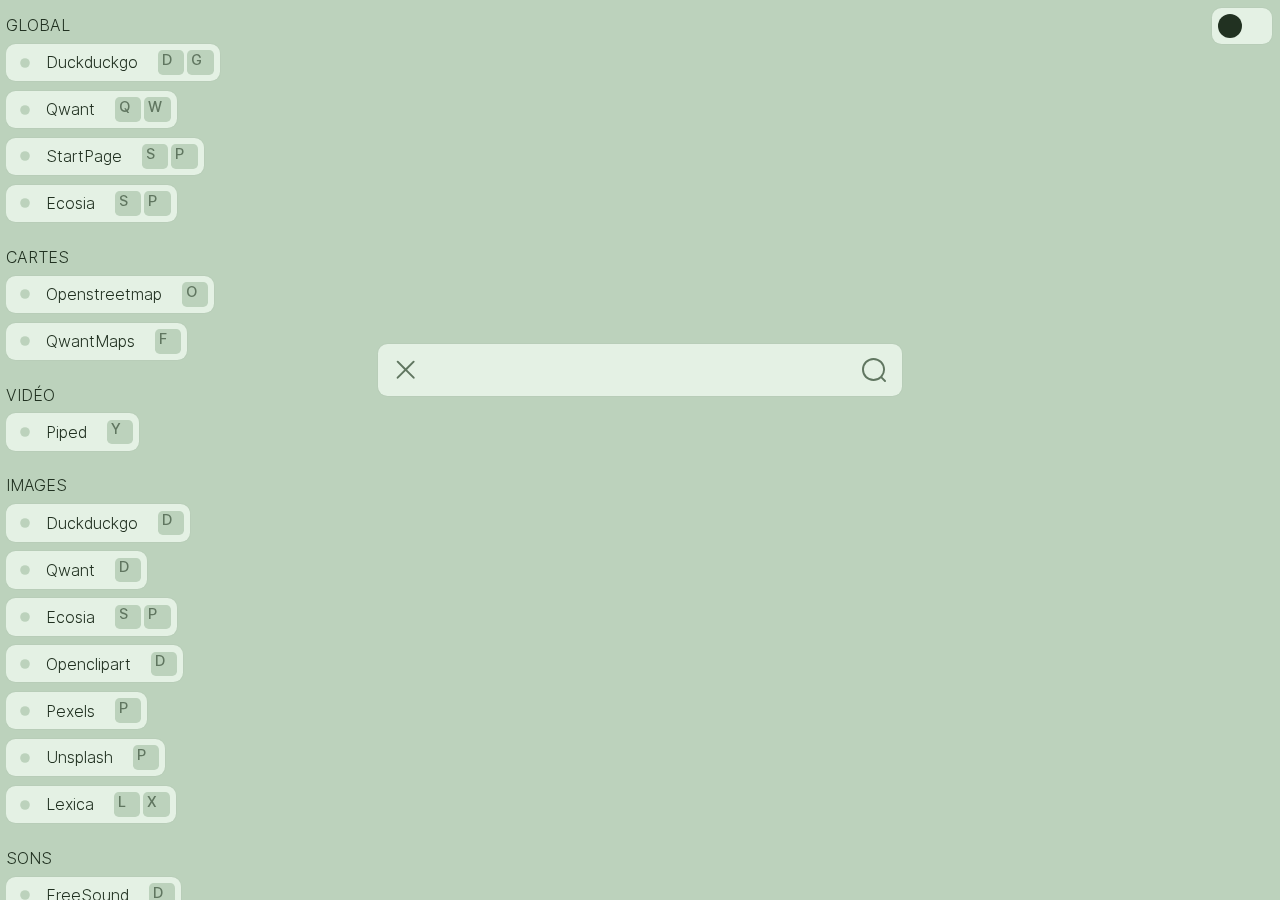
<file: index.html>
<!DOCTYPE html>
<html lang="fr">
  <head>
    <meta charset="UTF-8" />
    <meta http-equiv="X-UA-Compatible" content="IE=edge" />
    <meta name="viewport" content="width=device-width, initial-scale=1.0" />
    <meta name="color-scheme" content="light dark" />
    <link rel="stylesheet" href="/css/normalize.css" />
    <link rel="stylesheet" href="/css/style.css" />
    <title>New Search</title>
  </head>

  <body>
    <div id="main">
      <div class="invertTheme">
        <label class="switch">
          <input type="checkbox" onclick="invertTheme()" />
          <span class="slider"></span>
        </label>
      </div>
      <div id="content">
        <form id="search-form">
          <section id="search-menu">
            <button id="reset" type="reset" aria-label="reset">
              <svg width="24" height="24" viewBox="0 0 24 24" xmlns="http://www.w3.org/2000/svg">
                <path
                  d="M6.28 5.22a.75.75 0 0 0-1.06 1.06l5.47 5.47-5.47 5.47a.75.75 0 1 0 1.06 1.06l5.47-5.47 5.47 5.47a.75.75 0 1 0 1.06-1.06l-5.47-5.47 5.47-5.47a.75.75 0 0 0-1.06-1.06l-5.47 5.47-5.47-5.47z"
                ></path>
              </svg>
            </button>
            <input type="text" id="search-input" aria-label="search" />
            <button id="submit" type="submit" aria-label="submit">
              <svg width="32" height="32" viewBox="0 0 32 32" xmlns="http://www.w3.org/2000/svg">
                <path
                  d="M24.317 22.959a11.474 11.474 0 0 0 2.723-7.439C27.04 9.158 21.882 4 15.52 4 9.158 4 4 9.158 4 15.52c0 6.362 5.158 11.52 11.52 11.52 2.836 0 5.432-1.024 7.439-2.723l3.402 3.402a.96.96 0 1 0 1.358-1.358l-3.402-3.402zm.803-7.439a9.6 9.6 0 1 1-19.2 0 9.6 9.6 0 0 1 19.2 0z"
                ></path>
              </svg>
            </button>
          </section>
        </form>

        <form id="search-engine">
          <!-- choices of search engines -->

          <div class="search-checkbox search-section">
            <h3>Global</h3>
          </div>

          <div class="search-checkbox">
            <label class="search-label" for="duckduckgo">
              <input id="duckduckgo" class="select-engine" type="checkbox" value="https://duckduckgo.com/?q=" />
              <span class="checkbox-button"></span>
              <!-- <img class="fav-icon" src="https://duckduckgo.com/favicon.ico" /> -->
              <h3>Duckduckgo</h3>
              <span class="alt">D</span>
              <span class="alt">G</span>
            </label>
          </div>

          <div class="search-checkbox">
            <label class="search-label" for="qwant">
              <input id="qwant" class="select-engine" type="checkbox" value="https://www.qwant.com/?l=fr&q=" />
              <span class="checkbox-button"></span>
              <!-- <img class="fav-icon" src="https://www.qwant.com/public/favicon-96.d39e5aa667ce65e3682b40a29556b70a.png" /> -->
              <h3>Qwant</h3>
              <span class="alt">Q</span>
              <span class="alt">W</span>
            </label>
          </div>

          <div class="search-checkbox">
            <label class="search-label" for="startpage">
              <input id="startpage" class="select-engine" type="checkbox" value="https://www.startpage.com/do/dsearch?query=" />
              <span class="checkbox-button"></span>
              <h3>StartPage</h3>
              <span class="alt">S</span>
              <span class="alt">P</span>
            </label>
          </div>

          <div class="search-checkbox">
            <label class="search-label" for="ecosia">
              <input id="ecosia" class="select-engine" type="checkbox" value="https://www.ecosia.org/search?method=index&q=" />
              <span class="checkbox-button"></span>
              <h3>Ecosia</h3>
              <span class="alt">S</span>
              <span class="alt">P</span>
            </label>
          </div>

          <div class="search-checkbox search-section">
            <h3>Cartes</h3>
          </div>

          <div class="search-checkbox">
            <label class="search-label" for="osmaps">
              <input id="osmaps" class="select-engine" type="checkbox" value="https://www.openstreetmap.org/search?query=" />
              <span class="checkbox-button"></span>
              <h3>Openstreetmap</h3>
              <span class="alt">O</span>
            </label>
          </div>

          <div class="search-checkbox">
            <label class="search-label" for="qwantmaps">
              <input id="qwantmaps" class="select-engine" type="checkbox" value="https://www.qwant.com/maps/?q=" />
              <span class="checkbox-button"></span>
              <!-- <img class="fav-icon" src="https://www.qwant.com/maps/statics/images/favicon.svg" /> -->
              <h3>QwantMaps</h3>
              <span class="alt">F</span>
            </label>
          </div>

          <div class="search-checkbox search-section">
            <h3>Vidéo</h3>
          </div>

          <div class="search-checkbox">
            <label class="search-label" for="piped">
              <input id="piped" class="select-engine" type="checkbox" value="https://piped.kavin.rocks/results?search_query=" />
              <span class="checkbox-button"></span>
              <h3>Piped</h3>
              <span class="alt">Y</span>
            </label>
          </div>

          <div class="search-checkbox search-section">
            <h3>Images</h3>
          </div>

          <div class="search-checkbox">
            <label class="search-label" for="duckduckgo-image">
              <input id="duckduckgo-image" class="select-engine" type="checkbox" value="https://duckduckgo.com/?iax=images&ia=images&q=" />
              <span class="checkbox-button"></span>
              <h3>Duckduckgo</h3>
              <span class="alt">D</span>
            </label>
          </div>

          <div class="search-checkbox">
            <label class="search-label" for="qwant-image">
              <input id="qwant-image" class="select-engine" type="checkbox" value="https://www.qwant.com/?l=fr&t=images&q=" />
              <span class="checkbox-button"></span>
              <h3>Qwant</h3>
              <span class="alt">D</span>
            </label>
          </div>

          <div class="search-checkbox">
            <label class="search-label" for="ecosia-image">
              <input id="ecosia-image" class="select-engine" type="checkbox" value="https://www.ecosia.org/images?q=" />
              <span class="checkbox-button"></span>
              <h3>Ecosia</h3>
              <span class="alt">S</span>
              <span class="alt">P</span>
            </label>
          </div>

          <div class="search-checkbox">
            <label class="search-label" for="openclipart">
              <input id="openclipart" class="select-engine" type="checkbox" value="https://openclipart.org/search/?query=" />
              <span class="checkbox-button"></span>
              <h3>Openclipart</h3>
              <span class="alt">D</span>
            </label>
          </div>

          <div class="search-checkbox">
            <label class="search-label" for="pexels">
              <input id="pexels" class="select-engine" type="checkbox" value="https://www.pexels.com/fr-fr/chercher/" />
              <span class="checkbox-button"></span>
              <h3>Pexels</h3>
              <span class="alt">P</span>
            </label>
          </div>

          <div class="search-checkbox">
            <label class="search-label" for="unsplash">
              <input id="unsplash" class="select-engine" type="checkbox" value="https://unsplash.com/fr/s/photos/" />
              <span class="checkbox-button"></span>
              <h3>Unsplash</h3>
              <span class="alt">P</span>
            </label>
          </div>

          <div class="search-checkbox">
            <label class="search-label" for="lexica">
              <input id="lexica" class="select-engine" type="checkbox" value="https://lexica.art/?q=" />
              <span class="checkbox-button"></span>
              <h3>Lexica</h3>
              <span class="alt">L</span>
              <span class="alt">X</span>
            </label>
          </div>

          <div class="search-checkbox search-section">
            <h3>Sons</h3>
          </div>

          <div class="search-checkbox">
            <label class="search-label" for="freesound">
              <input id="freesound" class="select-engine" type="checkbox" value="https://freesound.org/search/?q=" />
              <span class="checkbox-button"></span>
              <h3>FreeSound</h3>
              <span class="alt">D</span>
            </label>
          </div>

          <div class="search-checkbox search-section">
            <h3>Dicos & Encyclos</h3>
          </div>

          <div class="search-checkbox">
            <label class="search-label" for="wikipedia">
              <input id="wikipedia" class="select-engine" type="checkbox" value="https://secure.wikimedia.org/wikipedia/fr/wiki/Special:Search?search=" />
              <span class="checkbox-button"></span>
              <h3>Wikipedia</h3>
              <span class="alt">W</span>
            </label>
          </div>

          <div class="search-checkbox">
            <label class="search-label" for="cnrtl-def">
              <input id="cnrtl-def" class="select-engine" type="checkbox" value="http://www.cnrtl.fr/definition/" />
              <span class="checkbox-button"></span>
              <h3>Cntrl définition</h3>
              <span class="alt">W</span>
            </label>
          </div>

          <div class="search-checkbox search-section">
            <h3>Mots</h3>
          </div>

          <div class="search-checkbox">
            <label class="search-label" for="cnrtl-syn">
              <input id="cnrtl-syn" class="select-engine" type="checkbox" value="http://www.cnrtl.fr/synonymie/" />
              <span class="checkbox-button"></span>
              <h3>Cntrl synonyme</h3>
              <span class="alt">W</span>
            </label>
          </div>

          <div class="search-checkbox">
            <label class="search-label" for="synonymo">
              <input id="synonymo" class="select-engine" type="checkbox" value="http://www.synonymo.fr/synonyme/" />
              <span class="checkbox-button"></span>
              <h3>Synonymo</h3>
              <span class="alt">W</span>
            </label>
          </div>

          <div class="search-checkbox search-section">
            <h3>Autre</h3>
          </div>

          <div class="search-checkbox">
            <label class="search-label" for="reddit">
              <input id="reddit" class="select-engine" type="checkbox" value="http://www.reddit.com/search?q=" />
              <span class="checkbox-button"></span>
              <h3>Reddit</h3>
              <span class="alt">R</span>
            </label>
          </div>

          <div class="search-checkbox">
            <label class="search-label" for="imdb">
              <input id="imdb" class="select-engine" type="checkbox" value="http://www.imdb.com/find?q=" />
              <span class="checkbox-button"></span>
              <h3>IMDB</h3>
              <span class="alt">T</span>
            </label>
          </div>

          <div class="search-checkbox">
            <label class="search-label" for="hackernews">
              <input
                id="hackernews"
                class="select-engine"
                type="checkbox"
                value="https://hn.algolia.com/?sort=byPopularity&prefix=false&page=0&dateRange=all&type=all&query="
              />
              <span class="checkbox-button"></span>
              <h3>HackerNews</h3>
              <span class="alt">S</span>
            </label>
          </div>

          <div class="search-checkbox">
            <label class="search-label" for="whois">
              <input id="whois" class="select-engine" type="checkbox" value="http://whois.domaintools.com/" />
              <span class="checkbox-button"></span>
              <h3>Whois</h3>
              <span class="alt">E</span>
            </label>
          </div>

          <div class="search-checkbox">
            <label class="search-label" for="opensubs">
              <input id="opensubs" class="select-engine" type="checkbox" value="http://www.opensubtitles.org/fr/search2/sublanguageid-fre/moviename-" />
              <span class="checkbox-button"></span>
              <h3>Opensubtitles</h3>
              <span class="alt">X</span>
            </label>
          </div>

          <div class="search-checkbox">
            <label class="search-label">
              <a href="http://fr.wikipedia.org/wiki/Special:Random" target="_blank" rel="noopener">
                <h3>Wikipedia Random</h3>
              </a>
              <span class="alt">W</span>
              <span class="alt">R</span>
            </label>
          </div>

          <div class="links"></div>

          <!-- <div class="search-checkbox">
              <label class="selectlabel" for="dico">
                <input id="dico" class="select-engine" type="checkbox" hidden />
                <select name="searchEngineselect2" id="searchEngineselect2" onChange="document.getElementById('dico').checked = true;">
                  <option>Dictionary</option>
                  <option value="http://www.smartdefine.org/">&nbsp;Smart define</option>
                  <option value="http://www.onelook.com/?w=">&nbsp;One look</option>
                  <option value="http://www.lexic.us/definition-of/">&nbsp;Lexic.us</option>
                  <option value="http://www.synonym.com/synonyms/">&nbsp;Synonyms</option>
                  <option value="http://www.theconjugator.com/la/conjugaison/du/verbe/">&nbsp;Conjugator</option>
                  <option stared="true" value="http://thesaurus.reference.com/search?q=">&nbsp;Thesaurus.com</option>
                  <option value="http://www.etymonline.com/index.php?search=">&nbsp;Etymology</option>
                  <option value="http://www.urbandictionary.com/define.php?term=">&nbsp;Urban dico (1)</option>
                  <option value="http://www.cnrtl.fr/definition/">&nbsp;Cnrtl définition</option>
                  <option value="http://www.cnrtl.fr/synonymie/">&nbsp;Cnrtl Synonymie</option>
                  <option value="http://portail.atilf.fr/cgi-bin/dico1look.pl?strippedhw=&headword=">&nbsp;Français classique</option>
                  <option value="http://francois.gannaz.free.fr/Littre/xmlittre.php?submit=Rechercher&requete=">&nbsp;XMLittré</option>
                  <option value="http://www.dictionnaire.exionnaire.com/que-signifie.php?application=rime&mot=">&nbsp;Rimes</option>
                  <option value="http://www.languefrancaise.net/bob/liste.php?submit=&moduless=siterech&motsclef=">&nbsp;Argot</option>
                  <option value="http://www.mediadico.com/dictionnaire/definition/">&nbsp;Mediadico</option>
                  <option value="http://bescherelle.leconjugueur.com/frconjugue.php?verbe=">&nbsp;Conjugaison</option>
                  <option value="http://bonpatron.com/?submitbutton=Vérifier le texte&typedText=">&nbsp;BonPatron</option>
                  <option value="http://www.qwika.com/find-fr/">&nbsp;Qwika</option>
                  <option value="http://www.wolframalpha.com/input/?i=">&nbsp;WolframAlpha</option>
                </select>
              </label>
            </div>

            <div class="search-checkbox">
              <label class="selectlabel" for="translate">
                <input id="translate" class="select-engine" type="checkbox" hidden />
                <select name="searchEngineselect" id="searchEngineselect" onChange="document.getElementById('translate').checked = true;">
                  <option>Translations</option>
                  <option value="https://dict.leo.org/allemand-fran%C3%A7ais/">&nbsp;Leo français/allemand (5)</option>
                  <option value="https://dict.leo.org/anglais-fran%C3%A7ais/">&nbsp;Leo fr <> de (6)</option>
                  <option value="http://www.linguee.fr/francais-anglais/search?query=">&nbsp;Linguee en <> fr</option>
                  <option value="http://www.linguee.fr/francais-allemand/search?query=">&nbsp;Linguee de <> fr</option>
                  <option value="http://www.linguee.fr/francais-espagnol/search?query=">&nbsp;Linguee es <> fr</option>
                  <option value="http://enfr.dict.cc/?s=">&nbsp;Dict.cc en <> fr</option>
                  <option value="http://defr.dict.cc/?s=">&nbsp;Dict.cc de <> fr</option>
                </select>
              </label>
            </div>

			<div class="search-checkbox">
              <label class="selectlabel" for="spellcheck">
                <input id="spellcheck" class="select-engine" type="checkbox" hidden />
                <select name="searchEngineselect" id="searchEngineselect" onChange="document.getElementById('spellcheck').checked = true;">
                  <option>SpellCheck</option>
                  <option value="http://www.spellcheck.net/">&nbsp;anglais</option>
                  <option value="http://www.spellcheck.net/german_spell_checker.html">&nbsp;allemand</option>
                  <option value="https://www.spellchecker.net/espanol/">&nbsp;espagnol</option>
                  <option value="http://bonpatron.com/">&nbsp;français</option>
                </select>
              </label>
            </div>

            <div class="search-checkbox">
              <label class="selectlabel" for="misc">
                <input id="misc" class="select-engine" type="checkbox" hidden />
                <select name="searchEngineselect3" id="searchEngineselect3" onChange="document.getElementById('misc').checked = true;">
                  <option>Others</option>
                  <option value="http://www.rottentomatoes.com/search/?search=">&nbsp;Rotten Tomatoes (0)</option>
                  <option value="http://www.archive.org/search.php?query=">&nbsp;Archive.org</option>
                  <option value="http://www.tvrage.com/search.php?jumpMenu=All&search=">&nbsp;Tv Rage</option>
                  <option value="http://www.discogs.com/search?q=">&nbsp;Discogs (2)</option>
                  <option value="http://www.last.fm/music/">&nbsp;Last.fm</option>
                  <option value="http://www.myspace.com/search/Music?q=">&nbsp;Myspace</option>
                  <option value="http://www.music-map.com/">&nbsp;Music map</option>
                  <option value="http://hypem.com/search/">&nbsp;Hype machine</option>
                  <option value="http://www.mixcloud.com/search/?mixcloud_query=">&nbsp;Mixcloud</option>
                  <option value="http://bandcamp.com/tag/">&nbsp;BandCamp tag</option>
                  <option value="http://soundcloud.com/tracks/search?q[fulltext]=">&nbsp;Soundcloud</option>
                  <option value="http://www.findsounds.com/ISAPI/search.dll?keywords=">&nbsp;Find sounds</option>
                  <option value="http://www.midomi.com/index.php?action=main.text_search&searchTerm=">&nbsp;Midomi</option>
                  <option value="http://www.scoop.it/search?q=">&nbsp;Scoop It</option>
                  <option value="http://topsy.com/s?q=">&nbsp;Topsy</option>
                  <option value="http://smashfuse.com/search/">&nbsp;Smashfuse</option>
                  <option value="http://storify.com/search?q=">&nbsp;Storify</option>
                  <option value="http://pinboard.in/t:">&nbsp;Pinboard.in</option>
                  <option value="http://pinterest.com/search/?q=">&nbsp;Pinterest</option>
                  <option value="http://www.exalead.com/search/web/results/?q=">&nbsp;Exalead</option>
                  <option value="http://www.yubnub.org/parser/parse?command=">&nbsp;Yubnub</option>
                  <option value="http://nominatim.openstreetmap.org/search.php?q=">&nbsp;Open street map</option>
                  <option value="http://www.qsview.com/s/">&nbsp;Instant streetview</option>
                  <option value="http://wikitravel.org/fr/Special:Search?ns0=1&searchx=Rechercher&search=">&nbsp;Wiki travel</option>
                  <option value="https://github.com/search?q=">&nbsp;Github (3)</option>
                  <option value="http://sourceforge.net/directory/?q=">&nbsp;Sourceforge</option>
                  <option value="http://stackoverflow.com/search?q=">&nbsp;Stack overflow</option>
                  <option value="https://www.ohloh.net/p?q=">&nbsp;Ohloh</option>
                  <option value="http://freecode.com/search?q=">&nbsp;Freecode</option>
                  <option value="http://www.koders.com/default.aspx?s=">&nbsp;Koders</option>
                  <option value="http://slashdot.org/index2.pl?fhfilter=">&nbsp;Slashdot</option>
                  <option value="http://images.search.yahoo.com/search/images?p=">&nbsp;Yahoo image</option>
                  <option value="http://labs.creativecommons.org/demos/search/?q=">&nbsp;Creative commons</option>
                  <option value="http://www.iconfinder.com/search/?q=">&nbsp;Icon finder</option>
                  <option value="http://dribbble.com/search?q=">&nbsp;Dribbble</option>
                  <option value="http://browse.deviantart.com/?q=">&nbsp;Deviant art</option>
                  <option value="http://compfight.com/search/">&nbsp;Compfight</option>
                  <option value="http://www.seeklogo.com/tag.html?q=">&nbsp;Seeklogo</option>
                  <option value="http://www.marmiton.org/recettes/recherche.aspx?sort=popularitydesc&st=5&aqt=">&nbsp;Marmiton (fr)</option>
                  <option value="http://www.supertoinette.com/liste-recettes/">&nbsp;Supertoinette (fr)</option>
                  <option value="http://allrecipes.com/Search/Recipes.aspx?WithTerm=">&nbsp;All recipes</option>
                  <option value="https://www.librarything.com/search.php?search=">&nbsp;Library thing</option>
                  <option value="https://idreambooks.com/newbooks/search?q=">&nbsp;iDreamBooks</option>
                  <option value="http://www.gutenberg.org/ebooks/search/?query=">&nbsp;Gutenberg Project</option>
                  <option value="http://www.artcyclopedia.com/scripts/tsearch.pl?t=">&nbsp;Artcyclopedia</option>
                  <option value="http://www.infoplease.com/search?q=">&nbsp;Infoplease</option>
                  <option value="http://www.sudoc.abes.fr/DB=2.1/SET=15/TTL=1/CMD?ACT=SRCHA&amp;IKT=4&amp;SRT=RLV&amp;TRM=">&nbsp;Sudoc</option>
                  <option value="http://www.sweetsearch.com/search?q=">&nbsp;Sweetsearch</option>
                  <option value="http://www.worldcat.org/search?qt=worldcat_org_all&q=">&nbsp;Worldcat</option>
                  <option value="http://www.connotea.org/search?q=">&nbsp;Connotea</option>
                  <option value="http://www.bdgest.com/search.php?q=">&nbsp;BD gest</option>
                  <option value="http://www.comics.org/series/name/">&nbsp;Comics</option>
                  <option value="http://www.bcdb.com/bcdb/search.cgi?query=">&nbsp;Big cartoon</option>
                  <option value="http://www.animeka.com/search/index.html?req=">&nbsp;Animeka</option>
                  <option value="http://digg.com/search?q=">&nbsp;Digg</option>
                  <option value="http://search.popurls.com/?q=">&nbsp;Popurls</option>
                  <option value="http://socialmention.com/search?q=">&nbsp;Social mention</option>
                  <option value="http://www.friendorfollow.com/">&nbsp;Friend or follow</option>
                  <option value="http://www.diigo.com/tag/">&nbsp;Diigo</option>
                  <option value="http://www.dmoz.org/search?q=">&nbsp;Dmoz</option>
                  <option value="http://www.freebase.com/search?query=">&nbsp;Freebase</option>
                  <option value="http://addictomatic.com/topic/">&nbsp;Addictomatic</option>
                  <option value="http://whatismyipaddress.com/ip/">&nbsp;What is my ip (4)</option>
                  <option value="http://whois.domaintools.com/">&nbsp;Whois.sc (5)</option>
                  <option value="http://www.downforeveryoneorjustme.com/">&nbsp;Is down ?</option>
                  <option value="http://www.namecheck.com/search/">&nbsp;Name check</option>
                  <option value="http://wayback.archive.org/web/*/">&nbsp;Wayback url</option>
                  <option value="http://www.copyscape.com/?q=">&nbsp;Copyscape</option>
                  <option value="http://mycroft.mozdev.org/searchEngines.html?name=">&nbsp;Mycroft</option>
                  <option value="http://www.alibaba.com/trade/search?fsb=y&IndexArea=product_en&CatId=&SearchText=">&nbsp;Alibaba</option>
                  <option value="http://www.xe.com/ucc/convert/?language=fr&From=USD&To=EUR&Amount=">&nbsp;USD > EUR</option>
                  <option value="http://www.xe.com/ucc/convert/?language=fr&From=EUR&To=USD&Amount=">&nbsp;EUR > USD</option>
                  <option value="http://www.xe.com/ucc/convert/?language=fr&From=CAD&To=EUR&Amount=">&nbsp;CAD > EUR</option>
                  <option value="http://www.xe.com/ucc/convert/?language=fr&From=EUR&To=CAD&Amount=">&nbsp;EUR > CAD</option>
                  <option value="http://www.xe.com/ucc/convert/?language=fr&From=GBP&To=EUR&Amount=">&nbsp;GBP > EUR</option>
                  <option value="http://www.xe.com/ucc/convert/?language=fr&From=EUR&To=GBP&Amount=">&nbsp;EUR > GBP</option>
                  <option value="http://www.xe.com/ucc/convert/?language=fr&From=CHF&To=EUR&Amount=">&nbsp;CHF > EUR</option>
                  <option value="http://www.xe.com/ucc/convert/?language=fr&From=EUR&To=CHF&Amount=">&nbsp;EUR > CHF</option>
                </select></label
              >
            </div> -->
        </form>
      </div>
    </div>

    <script src="/js/main.js"></script>
    <script src="/js/colours.js"></script>
  </body>
</html>
</file>
<file: css/style.css>
@font-face {
  font-family: "Inter";
  font-weight: 100 900;
  font-display: swap;
  src: url("../font/Inter.var.woff2") format("woff2");
}

:root {
  font-family: Inter, Avenir, Helvetica, Arial, sans-serif;
  --border-rad-out: 0.6rem;
  --border-rad-in: 0.3rem;
  --border-round: 50%;
  --line-light-shadow: inset 0 0 0 1px hsla(120, 100%, 100%, 2%), 0 0 0 1px hsla(120, 100%, 0%, 2%);
  --hue-ll: hsl(120, 30%, 92%);
  --hue-ld: hsl(120, 20%, 78%);
  --hue-m: hsl(120, 10%, 42%);
  --hue-dl: hsl(120, 20%, 16%);
}

[data-theme="invert"] {
  --hue-dl: hsl(120, 20%, 78%);
  --hue-m: hsl(120, 10%, 42%);
  --hue-ll: hsl(120, 20%, 16%);
  --hue-ld: hsl(120, 30%, 8%);
}

a {
  text-decoration: none;
}

* {
  scrollbar-color: var(--hue-m) var(--hue-ll);
  scrollbar-width: none;
  scroll-behavior: smooth;
  transition: background-color 0.3s ease;
}
::-webkit-scrollbar {
  width: 0;
}
::-webkit-scrollbar-track {
  background: var(--hue-ll);
}
::-webkit-scrollbar-thumb {
  background: var(--hue-m);
}

#search-menu,
.search-label,
.slider {
  box-shadow: var(--line-light-shadow);
}

h3 {
  margin: 0 1rem 0 0;
}

input,
.search-label,
p,
span,
h3 {
  font-size: 1rem;
  font-family: "Inter", Inter, Arial, Helvetica, sans-serif;
  font-weight: 300;
  color: var(--hue-dl);
}

html {
  animation: 60s hueRotation infinite;
}

@keyframes hueRotation {
  0% {
    filter: hue-rotate(0deg);
  }
  100% {
    filter: hue-rotate(360deg);
  }
}

body {
  background-color: var(--hue-ld);
}

.hide-caret {
  caret-color: transparent;
}

#content {
  display: flex;
  width: 100vw;
  height: 100vh;
  margin: 0;
  padding: 0;
  align-items: center;
  justify-content: center;
}

#search-menu {
  display: flex;
  align-items: center;
  justify-content: center;
  background-color: var(--hue-ll);
  padding: 0 0.4rem;
  margin-bottom: 10rem;
  width: 40vw;
  border-radius: var(--border-rad-out);
}

#search-input {
  font-size: 1.4rem;
  padding: 0.8rem 0.4rem;
  width: 100%;
}

#search-input:focus {
  outline: 0;
  border: 0;
}

#search-engine {
  position: fixed;
  left: 0;
  top: 0;
  height: 100vh;
  padding-right: 2rem;
  margin-left: 0.4rem;
  overflow-y: auto;
  overflow-x: hidden;
  direction: rtl;
}

.hide {
  display: none;
}

input,
button {
  border-radius: var(--border-rad-out);
  border: none;
  background-color: transparent;
}

button {
  cursor: pointer;
  display: flex;
}

path {
  fill: var(--hue-m);
}

svg {
  width: 32px;
  height: 32px;
}

/* modify checkbox buttons */

.search-checkbox {
  direction: ltr;
  margin-bottom: 0.6rem;
}

.search-checkbox *::selection {
  background: none;
}

.search-section {
  pointer-events: none;
  text-transform: uppercase;
  padding-top: 1rem;
}

.search-label {
  display: flex;
  align-items: center;
  cursor: pointer;
  width: max-content;
  padding: 0.4rem;
  font-size: 1rem;
  border-radius: var(--border-rad-out);
  background-color: var(--hue-ll);
}

input[type="checkbox"] {
  opacity: 0;
  width: 0;
  display: none;
}

.fav-icon {
  position: relative;
  display: inline-block;
  width: 1rem;
  height: 1rem;
  background-repeat: no-repeat;
  background-size: cover;
  filter: sepia(1) hue-rotate(60deg);
  margin-right: 0.2rem;
  opacity: 0.8;
}

.checkbox-button {
  position: relative;
  width: 1.5rem;
  height: 1.5rem;
  background-color: var(--hue-ld);
  border-radius: var(--border-round);
  margin: 0 0.6rem 0 0;
  scale: 40%;
  transition: scale 0.16s ease, background-color 0.3s ease;
}

.search-label:hover .checkbox-button {
  background-color: var(--hue-m);
  transition: scale 0.16s ease, background-color 0s ease;
}

input[type="checkbox"]:checked + .checkbox-button {
  scale: 90%;
  background-color: var(--hue-dl);
  transition: scale 0.32s cubic-bezier(0.4, -1.2, 0.2, 1.4), background-color 0.6s ease;
}

.alt {
  position: relative;
  display: flex;
  width: 1.2rem;
  margin-left: 0.2rem;
  font-weight: 500;
  font-size: 0.9rem;
  border-radius: var(--border-rad-in);
  background-color: var(--hue-ld);
  color: var(--hue-m);
  padding: 0.1rem 0.2rem 0.4rem 0.25rem;
}

.invertTheme {
  position: fixed;
  right: 8px;
  top: 8px;
}

.switch {
  position: relative;
  display: inline-block;
  width: 60px;
  height: 36px;
}

.switch input {
  display: none;
}

.slider {
  position: absolute;
  cursor: pointer;
  top: 0;
  left: 0;
  right: 0;
  bottom: 0;
  background-color: var(--hue-ll);
  transition: 0.4s;
  border-radius: var(--border-rad-out);
}

.slider:before {
  position: absolute;
  content: "";
  height: 24px;
  width: 24px;
  left: 6px;
  bottom: 6px;
  background-color: var(--hue-dl);
  transition: 0.4s;
  border-radius: var(--border-round);
}

input:checked + .slider:before {
  transform: translateX(22px);
}
</file>
